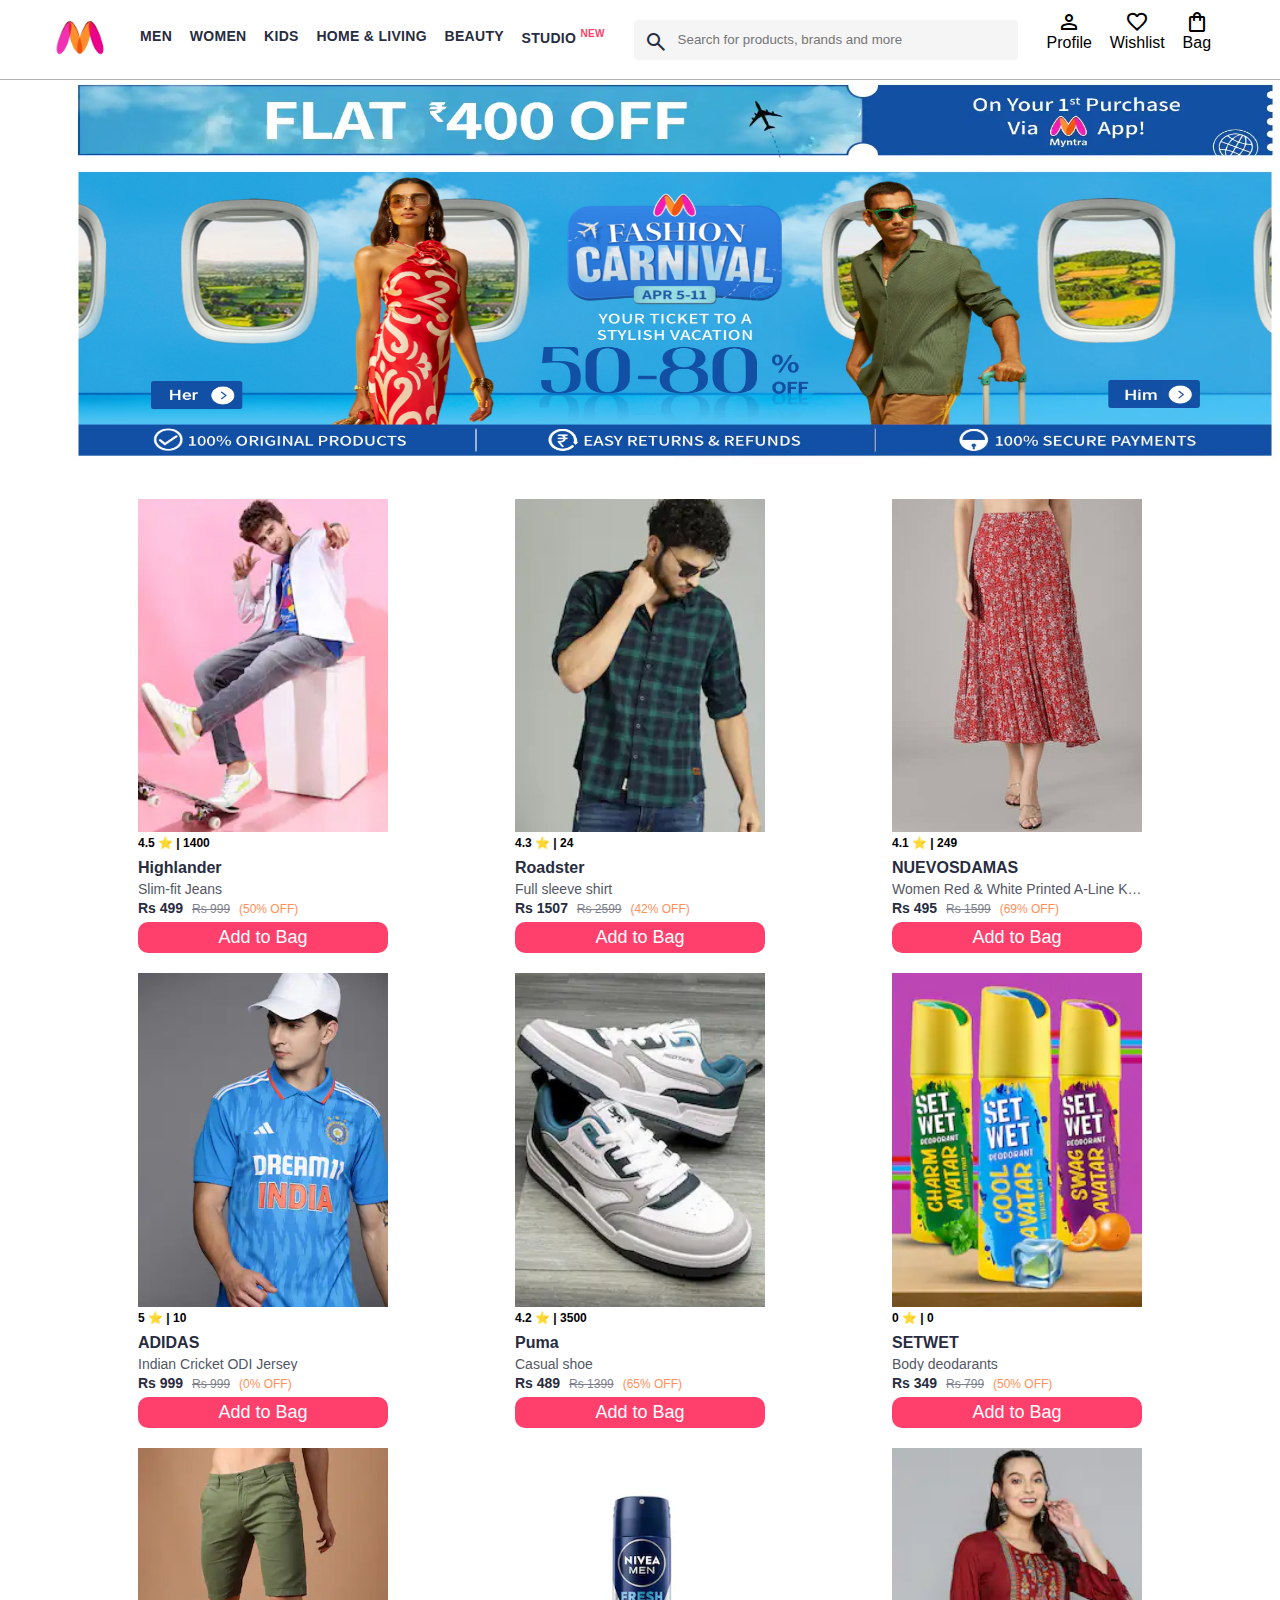
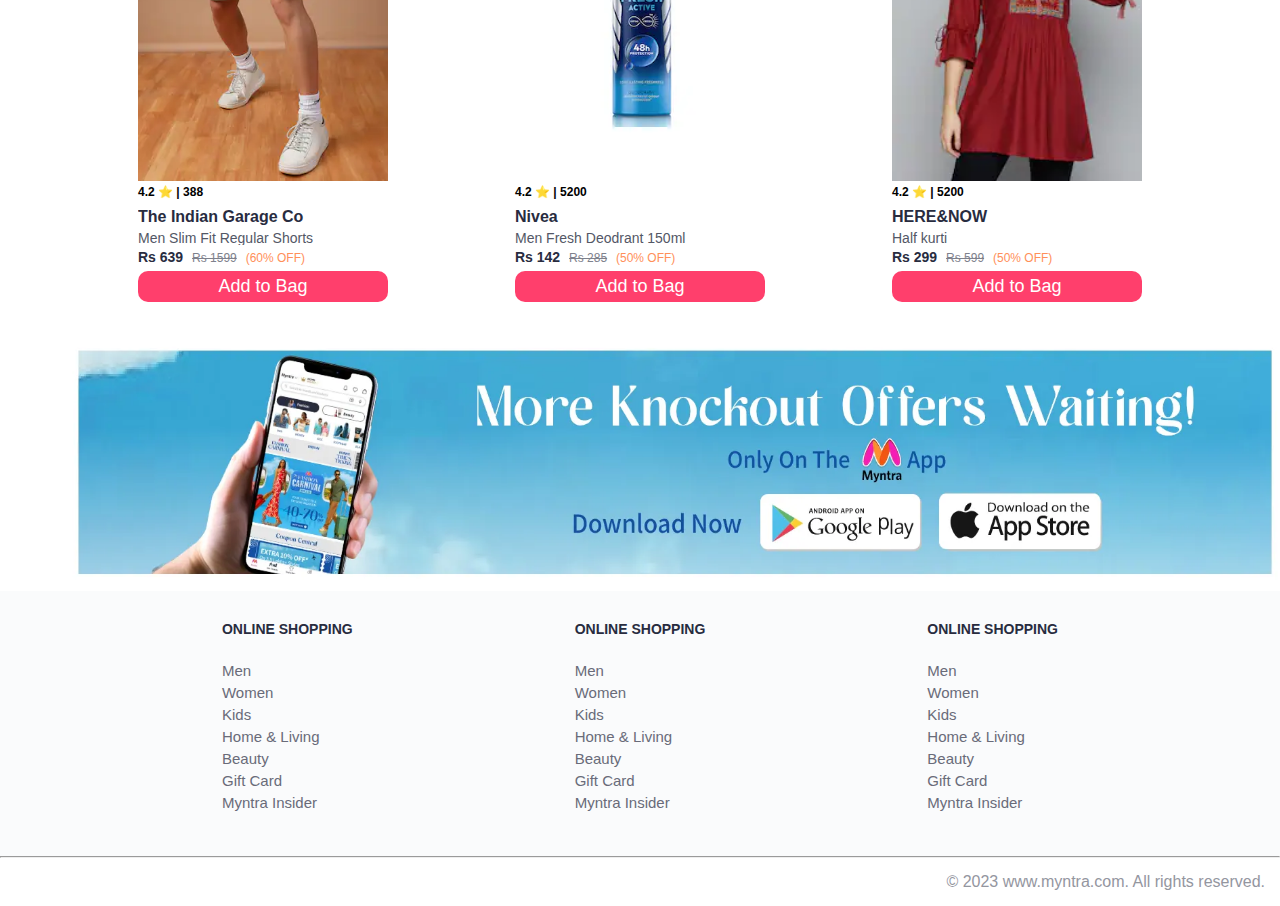
<file: index.html>
<!DOCTYPE html>
<html lang="en">
<head>
    <meta charset="utf-8">
    <title>Myntra Functional Clone</title>
    <link rel="stylesheet" href="css/index.css">
    <link rel="stylesheet" href="https://fonts.googleapis.com/css2?family=Material+Symbols+Outlined:opsz,wght,FILL,GRAD@20..48,100..700,0..1,-50..200">
</head>
<body>
    <header>
        <div class="logo_container">
            <a href="#"><img class="myntra_home" src="images/myntra_logo.webp" alt="Myntra Home"></a>
        </div>
        <nav class="nav_bar">
            <a href="#">Men</a>
            <a href="#">Women</a>
            <a href="#">Kids</a>
            <a href="#">Home & Living</a>
            <a href="#">Beauty</a>
            <a href="#">Studio <sup>New</sup></a>
        </nav>
        <div class="search_bar">
            <span class="material-symbols-outlined search_icon">search</span>
            <input class="search_input" placeholder="Search for products, brands and more">
        </div>
        <div class="action_bar">
            <div class="action_container">
                <span class="material-symbols-outlined action_icon">person</span>
                <span class="action_name">Profile</span>
            </div>

            <div class="action_container">
                <span class="material-symbols-outlined action_icon">favorite</span>
                <span class="action_name">Wishlist</span>
            </div>

            <a class="action_container" href="pages/bag.html">
                <span class="material-symbols-outlined action_icon">shopping_bag</span>
                <span class="action_name">Bag</span>
                <span class="bag-item-count">0</span>
            </a>
        </div>
    </header>
    <main>
        <img class="main-image" src="Main 1.webp">
        <div class="cover-image">
            <img class="covers" src="cover1.png">
            <img class="covers" src="cover2.webp">
        </div>
        <div class="items-containers">
        </div>
    </main>
    <footer>
        <img class="footer-image" src="footer.webp">
        <div class="footer_container">
            <div class="footer_column">
                <h3>ONLINE SHOPPING</h3>

                <a href="#">Men</a>
                <a href="#">Women</a>
                <a href="#">Kids</a>
                <a href="#">Home & Living</a>
                <a href="#">Beauty</a>
                <a href="#">Gift Card</a>
                <a href="#">Myntra Insider</a>
            </div>

            <div class="footer_column">
                <h3>ONLINE SHOPPING</h3>

                <a href="#">Men</a>
                <a href="#">Women</a>
                <a href="#">Kids</a>
                <a href="#">Home & Living</a>
                <a href="#">Beauty</a>
                <a href="#">Gift Card</a>
                <a href="#">Myntra Insider</a>
            </div>

            <div class="footer_column">
                <h3>ONLINE SHOPPING</h3>

                <a href="#">Men</a>
                <a href="#">Women</a>
                <a href="#">Kids</a>
                <a href="#">Home & Living</a>
                <a href="#">Beauty</a>
                <a href="#">Gift Card</a>
                <a href="#">Myntra Insider</a>
            </div>
        </div>
        <hr>

        <div class="copyright">
            © 2023 www.myntra.com. All rights reserved.
        </div>
    </footer>
    <script src="data/items.js"></script>
    <script src="scripts/index.js"></script>
</body>
</html>
</file>
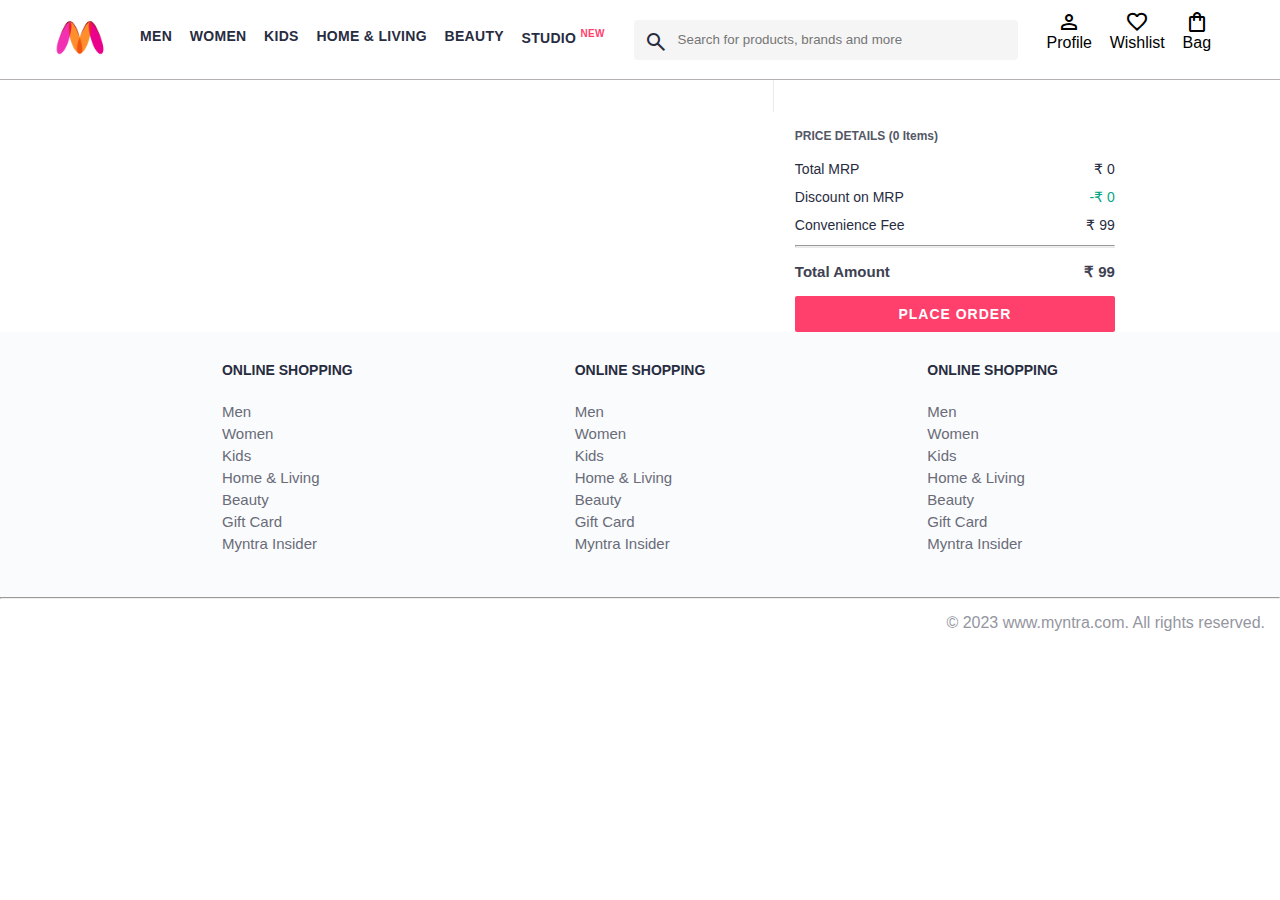
<file: pages/bag.html>
<!DOCTYPE html>
<html lang="en">
<head>
    <meta charset="utf-8">
    <title>Myntra Clone</title>
    <link rel="stylesheet" href="../css/index.css">
    <link rel="stylesheet" href="../css/bag.css">
    <link rel="stylesheet" href="https://fonts.googleapis.com/css2?family=Material+Symbols+Outlined:opsz,wght,FILL,GRAD@20..48,100..700,0..1,-50..200">
</head>
<body>
    <header>
        <div class="logo_container">
            <a href="#"><img class="myntra_home" src="../images/myntra_logo.webp" alt="Myntra Home"></a>
        </div>
        <nav class="nav_bar">
            <a href="#">Men</a>
            <a href="#">Women</a>
            <a href="#">Kids</a>
            <a href="#">Home & Living</a>
            <a href="#">Beauty</a>
            <a href="#">Studio <sup>New</sup></a>
        </nav>
        <div class="search_bar">
            <span class="material-symbols-outlined search_icon">search</span>
            <input class="search_input" placeholder="Search for products, brands and more">
        </div>
        <div class="action_bar">
            <div class="action_container">
                <span class="material-symbols-outlined action_icon">person</span>
                <span class="action_name">Profile</span>
            </div>

            <div class="action_container">
                <span class="material-symbols-outlined action_icon">favorite</span>
                <span class="action_name">Wishlist</span>
            </div>

            <div class="action_container">
                <span class="material-symbols-outlined action_icon">shopping_bag</span>
                <span class="action_name">Bag</span>
                <span class="bag-item-count">0</span>
            </div>
        </div>
    </header>
    <main>
      <div class="bag-page">
        <div class="bag-items-container">
          

        </div>
        <div class="bag-summary">
          
        </div>

      </div>
    </main>
    <footer>
        <div class="footer_container">
            <div class="footer_column">
                <h3>ONLINE SHOPPING</h3>

                <a href="#">Men</a>
                <a href="#">Women</a>
                <a href="#">Kids</a>
                <a href="#">Home & Living</a>
                <a href="#">Beauty</a>
                <a href="#">Gift Card</a>
                <a href="#">Myntra Insider</a>
            </div>

            <div class="footer_column">
                <h3>ONLINE SHOPPING</h3>

                <a href="#">Men</a>
                <a href="#">Women</a>
                <a href="#">Kids</a>
                <a href="#">Home & Living</a>
                <a href="#">Beauty</a>
                <a href="#">Gift Card</a>
                <a href="#">Myntra Insider</a>
            </div>

            <div class="footer_column">
                <h3>ONLINE SHOPPING</h3>

                <a href="#">Men</a>
                <a href="#">Women</a>
                <a href="#">Kids</a>
                <a href="#">Home & Living</a>
                <a href="#">Beauty</a>
                <a href="#">Gift Card</a>
                <a href="#">Myntra Insider</a>
            </div>
        </div>
        <hr>

        <div class="copyright">
            © 2023 www.myntra.com. All rights reserved.
        </div>
    </footer>
    <script src="../data/items.js"></script>
    <script src="../scripts/index.js"></script>
    <script src="../scripts/bag.js"></script>
</body>
</html>
</file>
<file: css/index.css>
/***************** Item Page CSS **************************/
/*.action_container {
    text-decoration: none;
}
a.action_container:link {
    color:black;
}
.item-details {
    cursor: pointer;
    width: 250px;
    margin: 10px;
}
.stars {
    font-size: 12px;
    font-weight: 700;
    text-align: left;
}
.company {
    font-size: 18px;
    font-weight: 700;
    line-height: 1;
    color: #282c3f;
    margin-bottom: 6px;
    overflow: hidden;
    text-overflow: ellipsis;
    white-space: nowrap;
    margin-top: 20px;
}
.item-name {
    color: #535766;
    font-size: 16px;
    line-height: 1;
    margin-bottom: 0;
    margin-top: 0;
    overflow: hidden;
    text-overflow: ellipsis;
    white-space: nowrap;
    font-weight: 400;
    display: block;
}
.price-container {
    margin-top: 10px;
}
.current-price {
    font-size: 14px;
    font-weight: 700;
    color: #282c3f;
}
.original-price {
    text-decoration: line-through;
    color: #7e818c;
    font-weight: 400;
    margin-left: 5px;
    font-size: 12px;
}
.discount-percentage {
    color: #ff905a;
    font-weight: 400;
    font-size: 12px;
    margin-left: 5px;
}
.btn-bag {
    background-color: lightgreen;
    border: none;
    padding: 5px 15px;
    border-radius: 10px;
    width: 100%;
    margin-top: 7px;
    font-size: 20px;
    cursor: pointer;
}
.bag-items {
    background-color: #f16565;
    white-space: nowrap;
    text-align: center;
    line-height: 18px;
    padding: 0 6px;
    height: 18px;
    position: relative;
    border-radius: 50%;
    font-size: 12px;
    color: #fff;
    left: 13px;
    top: -44px;
    font-weight: 700;
    cursor: pointer;
}*/

* {
    margin: 0;
    padding: 0;
    font-family: Assistant,-apple-system,BlinkMacSystemFont,Segoe UI,Roboto,Helvetica,Arial,sans-serif;
    box-sizing: border-box;
}
header {
    display: flex;
    background-color: #ffffff;
    height: 80px;
    justify-content: space-between;
    align-items: center;
    border-bottom: 1px solid #b6b1b1;
}
.myntra_home {
    height: 45px;
}
.logo_container {
    margin-left: 4%;
}
.action_bar {
    margin-right: 4%;
}
.nav_bar {
    display: flex;
    min-width: 500px;
    justify-content: space-evenly;
}
.nav_bar a {
    font-size: 14px;
    letter-spacing: .3px;
    color: #282c3f;
    font-weight: 700;
    text-transform: uppercase;
    text-decoration: none;
    padding: 26px 0;
    border-bottom: 5px solid #ffffff;
}
.nav_bar a:hover {
    border-bottom: 4px solid #f54e77;
}

.nav_bar a sup {
    color: #ff3f6c;
    font-size: 10px;
}

.search_bar {
    height: 40px;
    min-width: 200px;
    width: 30%;
    display: flex;
    align-items: center;
}
.search_icon {
    box-sizing: content-box;
    height: 20px;
    padding: 10px;

    background-color: #f5f5f6;
    color: #282c3f;
    font-weight: 300;
    border-radius: 4px 0 0 4px;
}
.search_input {
    color: #696e79;
    background-color: #f5f5f6;
    flex-grow: 1;
    height: 40px;
    border: 0;
    border-radius: 0 4px 4px 0;
}

.action_bar {
    display: flex;
    min-width: 200px;
    justify-content: space-evenly;
}

.action_container {
    display: flex;
    flex-direction: column;
    align-items: center;
    text-decoration: none;
    color: black;
}

/* Main section */
.banner_container {
    margin: 40px 0;
}
.banner_image {
    width: 100%;
}

.category_heading {
    text-transform: uppercase;
    color: #3e4152;
    letter-spacing: .15em;
    font-size: 1.8em;
    margin: 50px 0 10px 30px;
    max-height: 5em;
    font-weight: 700;
}

.category-items {
    width: 80%;
    margin: 50px 10%;
    display: flex;
    flex-wrap: wrap;
    justify-content: space-evenly;
}

.sale_item {
    width: 250px;
}

.footer-image{
    width: 1300px;
    height: 250px;
    margin: 0 25px;
    cursor: pointer;
}
.footer_container {
    padding: 30px 0px 40px 0px;
    background: #FAFBFC;
    display: flex;
    justify-content: space-evenly;
}

.footer_column {
    display: flex;
    flex-direction: column;
}

.footer_column h3 {
    color: #282c3f;
    font-size: 14px;
    margin-bottom: 25px;
}

.footer_column a {
    color: #696b79;
    font-size: 15px;
    text-decoration: none;
    padding-bottom: 5px;
}

.footer_column a:hover{
    color: #ff3f6c;
}

.copyright {
    color: #94969f;
    text-align: end;
    padding: 15px;
}
 .main-image{
    height: 80px;
    width: 1300px;
    margin: 0 25px;
}
.cover-image{
    margin: 0 25px;
    display: flex;
    width: 1300px;
    height: 300px;
    background: fixed;
    background-size: contain;
    cursor: pointer;
}
.covers{
    width: 700px;
}

.items-containers{
    width: 80%;
    margin: 25px 10%;
    display: flex;
    flex-wrap: wrap; 
    justify-content: space-between;
    
}

.item-container{
    width: 250px;
    margin: 10px;
}

.item-image{
    width: 100%;
}

.rating{
    font-size: 12px;
    font-weight: 700;
}

.company-name{
    font-size: 16px;
    font-weight: 700;
    line-height: 1;
    color: #282c3f;
    margin-bottom: 6px;
    overflow: hidden;
    text-overflow: ellipsis;
    white-space: nowrap;
    margin-top: 10px;
}

.item-name{
    color: #535766;
    font-size: 14px;
    line-height: 1;
    margin-bottom: 0;
    margin-top: 0;
    overflow: hidden;
    text-overflow: ellipsis;
    white-space: nowrap;
    font-weight: 400;
    display: block;
}

.price{
    margin-top: 5px;
    font-size: 14px;
    line-height: 15px;
    color: #282c3f;
    white-space: nowrap;
}

.current-price{
    font-size: 14px;
    font-weight: 700;
    color: #282c3f;
}

.original-price{
    text-decoration: line-through;
    color: #7e818c;
    font-weight: 400;
    margin-left: 5px;
    font-size: 12px;
}

.discount{
    color: #ff905a;
    font-weight: 400;
    font-size: 12px;
    margin-left: 5px;
}

.btn-add-bag{
    margin-top: 5px;
    background-color: #ff3f6c;
    color: #ffffff;
    font-size: 18px;
    border: none;
    padding: 5px 15px;
    border-radius: 10px;
    width: 100%;
    cursor: pointer;
}

.bag-item-count{
    background-color: #f16565;
    white-space: nowrap;
    text-align: center;
    line-height: 18px;
    padding: 0 6px;
    height: 18px;
    position: relative;
    border-radius: 50%;
    font-size: 12px;
    color: #fff;
    left: 13px;
    top: -44px;
    font-weight: 700;
    cursor: pointer;
}
</file>
<file: css/bag.css>
.bag-items-container {
  display: inline-block;
  width: 64%;
  padding-right: 20px;
  border-right: 1px solid #eaeaec;
  padding-top: 32px;
  color: #282c3f;
  font-size: 13px;
  line-height: 1.42857143;
}

.bag-page {
  width: 75%;
  margin-left: 12.5%;
}

.bag-summary {
  vertical-align: top;
  display: inline-block;
  width: 35%;
  padding: 24px 0 0 16px;
  color: #282c3f;
  font-size: 13px;
  line-height: 1.42857143;
}

.bag-details-container {
  margin-bottom: 16px;
}

.price-header {
  font-size: 12px;
  font-weight: 700;
  margin: 24px 0 16px;
  color: #535766;
}

.price-item {
  margin-bottom: 12px;
  line-height: 16px;
  font-size: 14px;
  color: #282c3f;
}

.price-item-value {
  float: right;
}

.priceDetail-base-discount {
  color: #03a685;
}

.price-footer {
  font-weight: 700;
  font-size: 15px;
  padding-top: 16px;
  border-top: 1px solid #eaeaec;
  color: #3e4152;
  line-height: 16px;
}

.btn-place-order {
  width: 100%;
  letter-spacing: 1px;
  font-size: 14px;
  font-weight: 600;
  border-radius: 2px;
  border-width: 0px;
  padding: 10px 16px;
  background-color: rgb(255, 63, 108);
  color: rgb(255, 255, 255);
  cursor: pointer;
}

.bag-item-container {
  margin-bottom: 8px;
  background: #fff;
  font-size: 14px;
  border: 1px solid #eaeaec;
  border-radius: 4px;
  position: relative;
  padding: 12px 12px 0;
}

.item-left-part {
  position: absolute;
  background: rgb(255, 242, 223);
  height: 148px;
  width: 111px;
}

.item-right-part {
  padding-left: 12px;
  position: relative;
  min-height: 148px;
  margin-left: 111px;
  margin-bottom: 12px;
}

.bag-item-img {
  width: 100%;
}

.return-period {
  display: inline-flex;
  font-size: 14px;
  padding-top: 8px;
}

.return-period-days {
  font-weight: 700;
  margin-right: 4px;
}

.delivery-details {
  margin-top: 5px;
  color: #282c3f;
  font-size: 12px;
  letter-spacing: -.1px;
  margin-bottom: 8px;
  line-height: 15px;
}

.delivery-details-days {
  color: #03a685;
}

.remove-from-cart {
  position: absolute;
  font-size: 25px;
  top: 10px;
  right: 18px;
  width: 14px;
  height: 14px;
  cursor: pointer;
}
</file>
